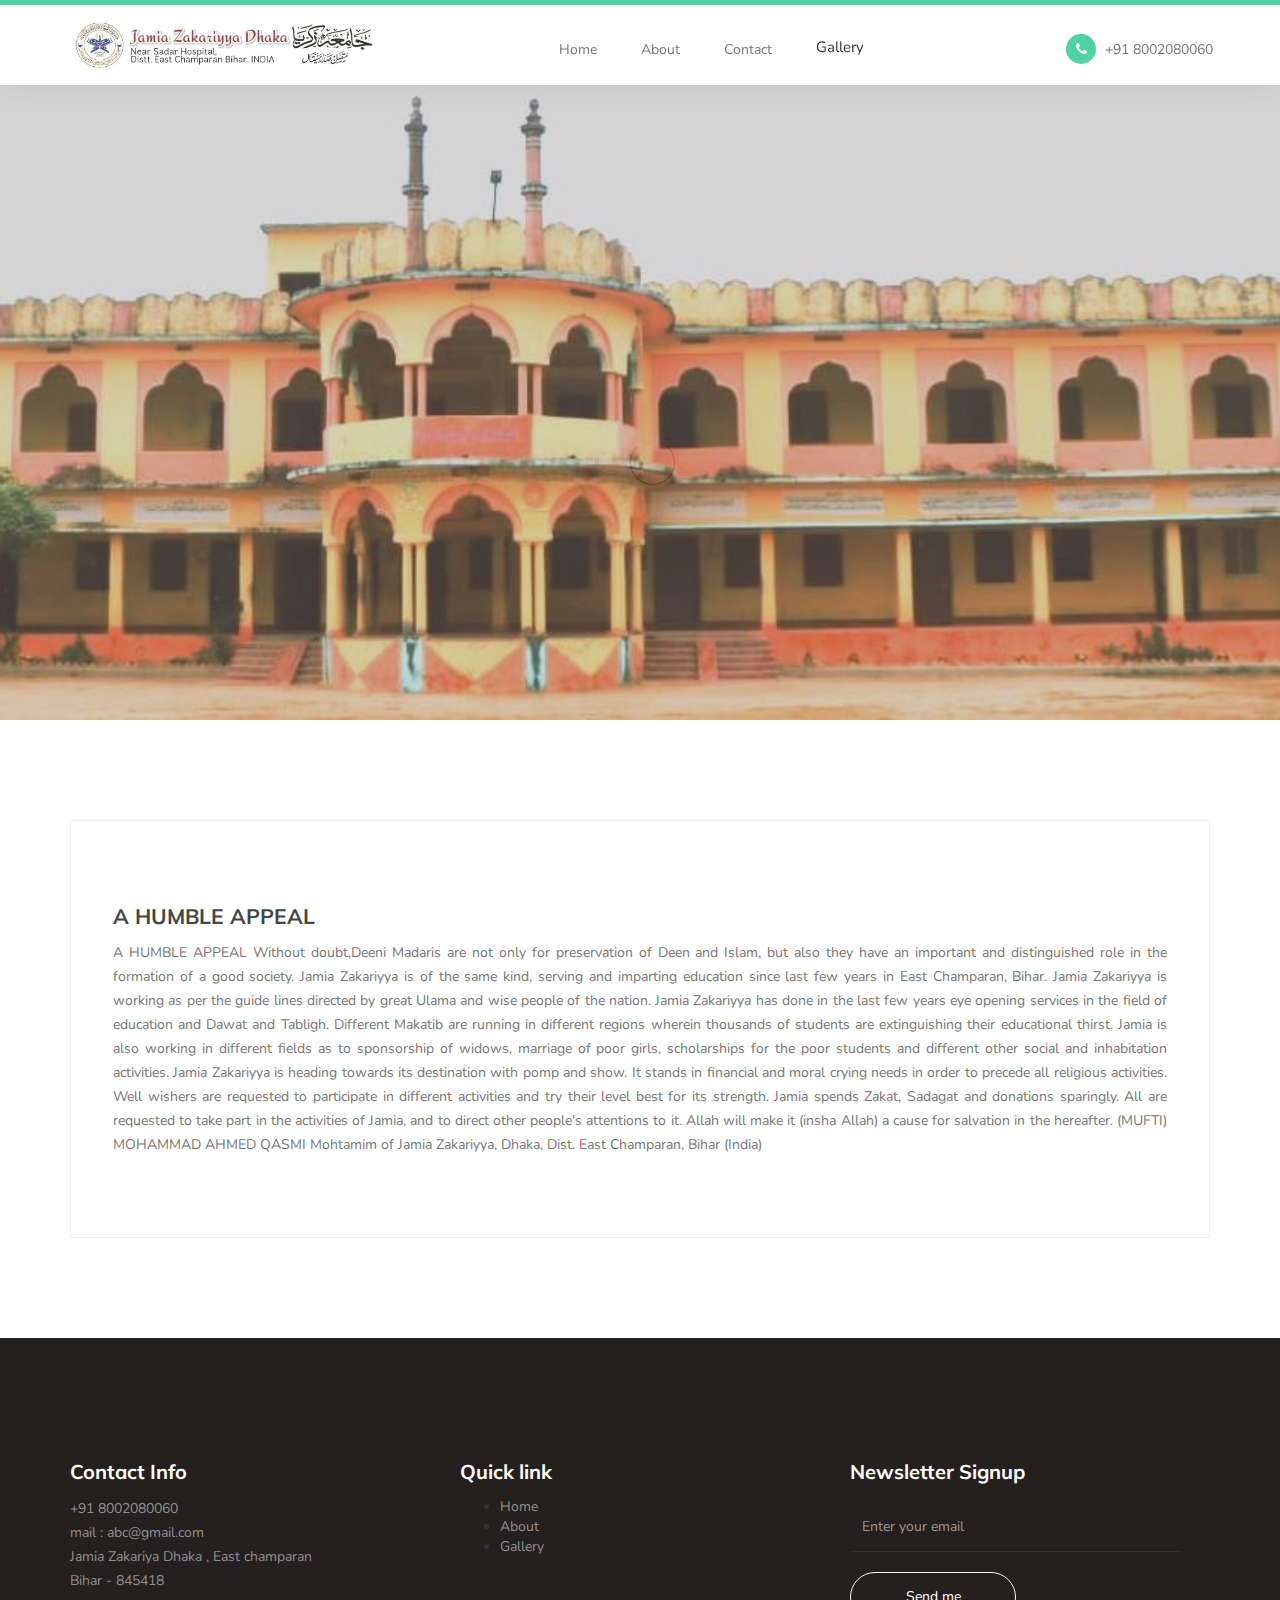
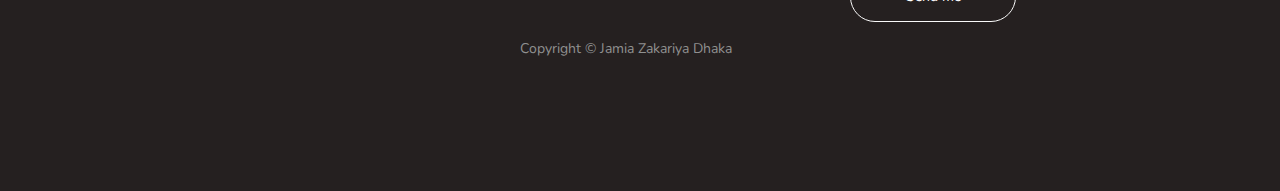
<file: index.html>
<!DOCTYPE html>
<html lang="en">
<head>

     <title>Welcome to Jamia Zakariya Dhaka</title>
<!-- 

Known Template 

http://www.templatemo.com/tm-516-known

-->
     <meta charset="UTF-8">
     <meta http-equiv="X-UA-Compatible" content="IE=Edge">
     <meta name="description" content="">
     <meta name="keywords" content="">
     <meta name="author" content="">
     <meta name="viewport" content="width=device-width, initial-scale=1, maximum-scale=1">

     <link rel="stylesheet" href="css/bootstrap.min.css">
	 
	 <link rel="stylesheet" href="css/style.css">
     <link rel="stylesheet" href="css/font-awesome.min.css">
     <link rel="stylesheet" href="css/owl.carousel.css">
     <link rel="stylesheet" href="css/owl.theme.default.min.css">

     <!-- MAIN CSS -->
     <link rel="stylesheet" href="css/templatemo-style.css">

</head>
<body id="top" data-spy="scroll" data-target=".navbar-collapse" data-offset="50">

     <!-- PRE LOADER -->
     <section class="preloader">
          <div class="spinner">

               <span class="spinner-rotate"></span>
               
          </div>
     </section>


     <!-- MENU -->
     <section class="navbar custom-navbar navbar-fixed-top" role="navigation">
          <div class="container">
		<p align="center" ><a href="#" class="navbar-brand"><img src="images/logo.jpg" alt="Jamia Zakariya Dhaka" style="height: 5rem;width:31rem;"> </p>
		<br>
               <div class="navbar-header">
                    <button class="navbar-toggle" data-toggle="collapse" data-target=".navbar-collapse">
                         <span class="icon icon-bar"></span>
                         <span class="icon icon-bar"></span>
                         <span class="icon icon-bar"></span>
                    </button>

                    <!-- lOGO TEXT HERE -->	
                    
					</a>
               </div>

               <!-- MENU LINKS -->
               <div class="collapse navbar-collapse">
                    <ul class="nav navbar-nav navbar-nav-first">
                         <li><a href="index.html" class="smoothScroll">Home</a></li>
                         <li><a href="#about" class="smoothScroll">About</a></li>
                       
                        
<div class="dropdown">                        
						<button class="dropbtn">Gallery</button	>
						 <div class="dropdown-content">
    <a href="jamiaphoto.html"  class="current" >Jamia Photo</a>
    <a href="welfarephoto.html">Welfare Photo</a>
   
  </div>
	</div>					 
						 
						 
                         <li><a href="contact.html" class="smoothScroll">Contact</a></li>
                    </ul>

                    <ul class="nav navbar-nav navbar-right">
                         <li><a href="#"><i class="fa fa-phone"></i> +91 8002080060</a></li>
                    </ul>
               </div>

          </div>
     </section>


     <!-- HOME -->
     <section id="home">
          <div class="row">

                    <div class="owl-carousel owl-theme home-slider">
                         <div class="item item-first">
                              <div class="caption">
                                   <div class="container">
                                        <div class="col-md-6 col-sm-12">
                                            <!-- <h1>Distance Learning Education Center</h1>
                                             <h3>Our online courses are designed to fit in your industry supporting all-round with latest technologies.</h3>
                                             <a href="#feature" class="section-btn btn btn-default smoothScroll">Discover more</a> --->
                                        </div>
                                   </div>
                              </div>
                         </div>

                         <div class="item item-second">
                              <div class="caption">
                                   <div class="container">
                                        <div class="col-md-6 col-sm-12">
                                             <!--<h1>Start your journey with our practical courses</h1>
                                             <h3>Our online courses are built in partnership with technology leaders and are designed to meet industry demands.</h3>
                                             <a href="#courses" class="section-btn btn btn-default smoothScroll">Take a course</a> -->
                                        </div>
                                   </div>
                              </div>
                         </div>

                         <div class="item item-third">
                              <div class="caption">
                                   <div class="container">
                                        <div class="col-md-6 col-sm-12">
                                             <!--<h1>Efficient Learning Methods</h1>
                                             <h3>Nam eget sapien vel nibh euismod vulputate in vel nibh. Quisque eu ex eu urna venenatis sollicitudin ut at libero. Visit <a href="https://plus.google.com/+templatemo" target="_parent">templatemo</a> page.</h3>
                                             <a href="#contact" class="section-btn btn btn-default smoothScroll">Let's chat</a> -->
                                        </div>
                                   </div>
                              </div>
                         </div>
                    </div>
          </div>
     </section>


     <!-- FEATURE -->
     <section id="feature">
          <div class="container">
               <div class="row">

                    <div class="col-md-12 col-sm-12">
                         <div class="feature-thumb">
                             
                              <h3>A HUMBLE APPEAL</h3>
                              <p style="text-align:justify;">A HUMBLE APPEAL
Without doubt,Deeni Madaris are not only for preservation of Deen and Islam, but also they have an important and distinguished role in the formation of a good society. Jamia Zakariyya is of the same kind, serving and imparting education since last few years in East Champaran, Bihar. Jamia Zakariyya is working as per the guide lines directed by great Ulama and wise people of the nation. Jamia Zakariyya has done in the last few years eye opening services in the field of education and Dawat and Tabligh. Different Makatib are running in different regions wherein thousands of students are extinguishing their educational thirst. Jamia is also working in different fields as to sponsorship of widows, marriage of poor girls, scholarships for the poor students and different other social and inhabitation activities. Jamia Zakariyya is heading towards its destination with pomp and show. It stands in financial and moral crying needs in order to precede all religious activities. Well wishers are requested to participate in different activities and try their level best for its strength. Jamia spends Zakat, Sadagat and donations sparingly. All are requested to take part in the activities of Jamia, and to direct other people's attentions to it. Allah will make it (insha Allah) a cause for salvation in the hereafter.
(MUFTI) MOHAMMAD AHMED QASMI 
Mohtamim of Jamia Zakariyya, Dhaka, 
Dist. East Champaran, Bihar (India)</p>
                         </div>
                    </div>

                    

               </div>
          </div>
     </section>




     <!-- FOOTER -->
     <footer id="footer">
          <div class="container">
               <div class="row">

                  

                    <div class="col-md-4 col-sm-6">
                         <div class="footer-info">
                              <div class="section-title">
                                   <h2>Contact Info</h2>
                              </div>
                              <address>
                                   <p>+91 8002080060</p>
                                   <p>mail : abc@gmail.com</p>
								   <p>Jamia Zakariya Dhaka , East champaran</p>
								   <p>Bihar - 845418</p>
                              </address>

                             
                         </div>
                    </div>








                    <div class="col-md-4 col-sm-6">
                         <div class="footer-info">
                              <div class="section-title">
                                   <h2>Quick link</h2>
                              </div>
                               <ul>
                                        <li><a href="index.html">Home</a></li>
                                        <li><a href="#">About</a></li>
                                        <li><a href="#">Gallery</a></li>
                                        
                                   </ul>

                             
                         </div>
                    </div>














                    <div class="col-md-4 col-sm-12">
                         <div class="footer-info newsletter-form">
                              <div class="section-title">
                                   <h2>Newsletter Signup</h2>
                              </div>
                              <div>
                                   <div class="form-group">
                                        <form action="#" method="get">
                                             <input type="email" class="form-control" placeholder="Enter your email" name="email" id="email" required="">
                                             <input type="submit" class="form-control" name="submit" id="form-submit" value="Send me">
                                        </form>
                                        
                                   </div>
                              </div>
                         </div>
                    </div>
                    
					
					
               </div>
			   
			     <div class="col-md-12 col-sm-6">
                         <div class="footer-info">
                             <!-- <div class="section-title">
                                   <h2>Headquarter</h2>
                              </div>
                              <address>
                                   <p>1800 dapibus a tortor pretium,<br> Integer nisl dui, ABC 12000</p>
                              </address>

                              <ul class="social-icon">
                                   <li><a href="#" class="fa fa-facebook-square" attr="facebook icon"></a></li>
                                   <li><a href="#" class="fa fa-twitter"></a></li>
                                   <li><a href="#" class="fa fa-instagram"></a></li>
                              </ul>
							-->
                              <div class="copyright-text"> 
                                   <p align="center">Copyright &copy; Jamia Zakariya Dhaka</p>
                                
                             
                              </div>
                         </div>
                    </div>
          </div>
     </footer>


     <!-- SCRIPTS -->
     <script src="js/jquery.js"></script>
     <script src="js/bootstrap.min.js"></script>
     <script src="js/owl.carousel.min.js"></script>
     <script src="js/smoothscroll.js"></script>
     <script src="js/custom.js"></script>

</body>
</html>
</file>
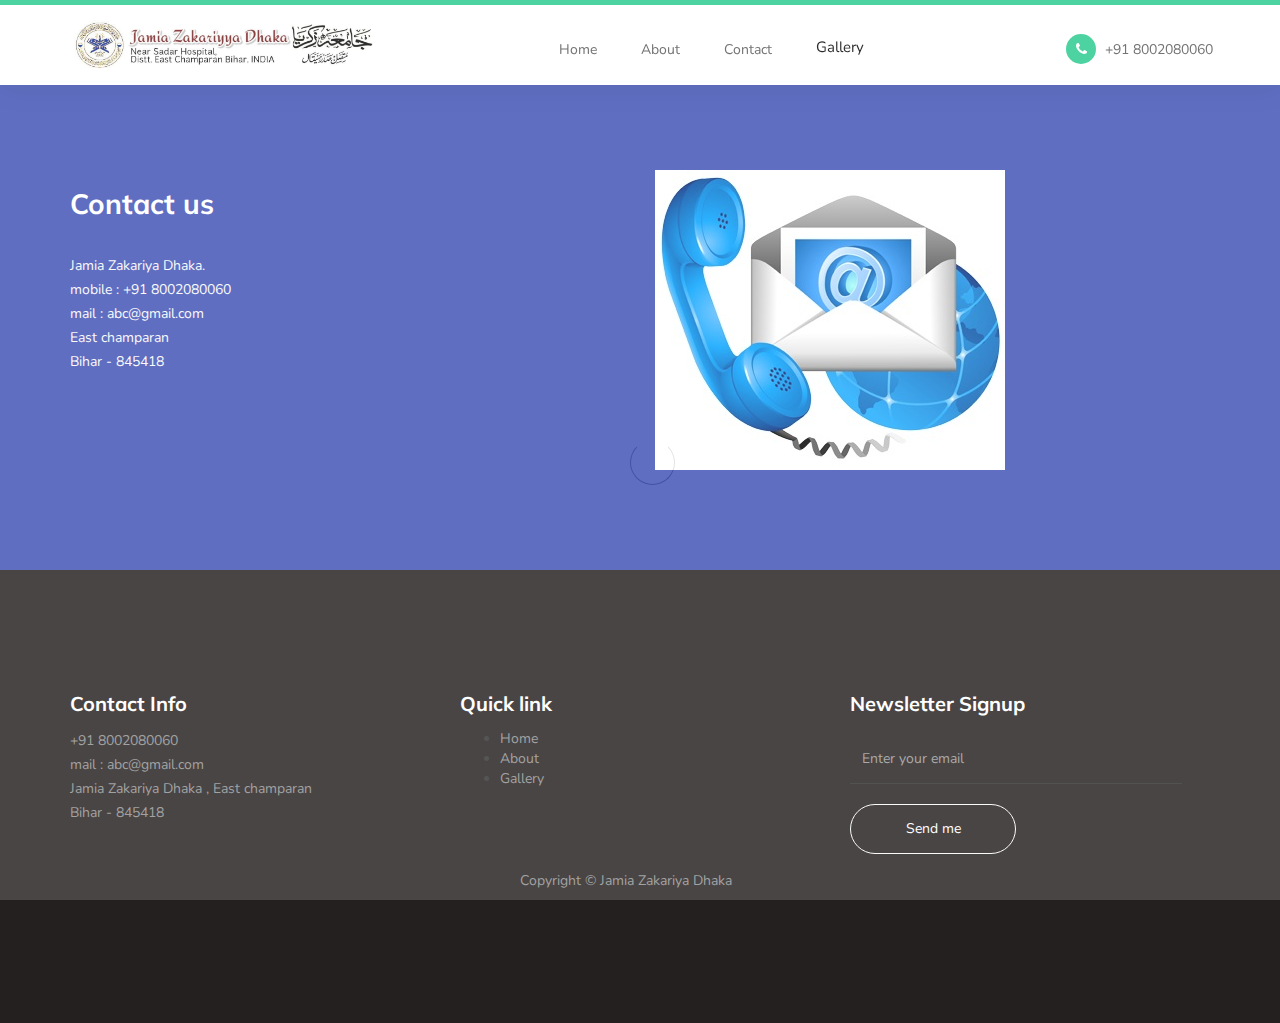
<file: contact.html>
<!DOCTYPE html>
<html lang="en">
<head>

     <title>Contact Us</title>
<!-- 

Known Template 

http://www.templatemo.com/tm-516-known

-->
     <meta charset="UTF-8">
     <meta http-equiv="X-UA-Compatible" content="IE=Edge">
     <meta name="description" content="">
     <meta name="keywords" content="">
     <meta name="author" content="">
     <meta name="viewport" content="width=device-width, initial-scale=1, maximum-scale=1">

     <link rel="stylesheet" href="css/bootstrap.min.css">
	 <link rel="stylesheet" href="css/style.css">
     <link rel="stylesheet" href="css/font-awesome.min.css">
     <link rel="stylesheet" href="css/owl.carousel.css">
     <link rel="stylesheet" href="css/owl.theme.default.min.css">

     <!-- MAIN CSS -->
     <link rel="stylesheet" href="css/templatemo-style.css">

</head>
<body id="top" data-spy="scroll" data-target=".navbar-collapse" data-offset="50">

     <!-- PRE LOADER -->
     <section class="preloader">
          <div class="spinner">

               <span class="spinner-rotate"></span>
               
          </div>
     </section>


     <!-- MENU -->
    <section class="navbar custom-navbar navbar-fixed-top" role="navigation">
          <div class="container">
		<p align="center" ><a href="#" class="navbar-brand"><img src="images/logo.jpg" alt="Jamia Zakariya Dhaka" style="height: 5rem;width:31rem;"> </p>
		<br>
               <div class="navbar-header">
                    <button class="navbar-toggle" data-toggle="collapse" data-target=".navbar-collapse">
                         <span class="icon icon-bar"></span>
                         <span class="icon icon-bar"></span>
                         <span class="icon icon-bar"></span>
                    </button>

                    <!-- lOGO TEXT HERE -->	
                    
					</a>
               </div>

               <!-- MENU LINKS -->
               <div class="collapse navbar-collapse">
                    <ul class="nav navbar-nav navbar-nav-first">
                         <li><a href="index.html" class="smoothScroll">Home</a></li>
                         <li><a href="#about" class="smoothScroll">About</a></li>
                       
                         
<div class="dropdown">                        
						<button class="dropbtn">Gallery</button	>
						 <div class="dropdown-content">
    <a href="jamiaphoto.html"  class="current" >Jamia Photo</a>
    <a href="welfarephoto.html">Welfare Photo</a>
   
  </div>
	</div>					 
						 
						 
                         <li><a href="contact.html" class="smoothScroll">Contact</a></li>
                    </ul>

                    <ul class="nav navbar-nav navbar-right">
                         <li><a href="#"><i class="fa fa-phone"></i> +91 8002080060</a></li>
                    </ul>
               </div>

          </div>
     </section>




     <!-- HOME -->
     

     <!-- CONTACT -->
     <section id="contact">
          <div class="container">
               <div class="row">

                    <div class="col-md-6 col-sm-12">
                         <form id="contact-form" role="form" action="" method="post">
                              <div class="section-title">
                                   <h2>Contact us </h2>
                              </div>

                              <div class="col-md-12 col-sm-12">
                                  <p>
									Jamia Zakariya Dhaka.<br>  
									mobile : +91 8002080060<br>

									mail : abc@gmail.com<br>
									East champaran <br>
									Bihar - 845418
									
								  
								  </p>
                              </div>

                              

                         </form>
                    </div>

                    <div class="col-md-6 col-sm-12">
                         <div class="contact-image">
                              <img src="images/contact-image.jpg" class="img-responsive" alt="Smiling Two Girls">
                         </div>
                    </div>

               </div>
          </div>
     </section>       


     <!-- FOOTER -->
     <footer id="footer">
          <div class="container">
               <div class="row">

                  

                    <div class="col-md-4 col-sm-6">
                         <div class="footer-info">
                              <div class="section-title">
                                   <h2>Contact Info</h2>
                              </div>
                              <address>
                                   <p>+91 8002080060</p>
                                   <p>mail : abc@gmail.com</p>
								   <p>Jamia Zakariya Dhaka , East champaran</p>
								   <p>Bihar - 845418</p>
                              </address>

                             
                         </div>
                    </div>








                    <div class="col-md-4 col-sm-6">
                         <div class="footer-info">
                              <div class="section-title">
                                   <h2>Quick link</h2>
                              </div>
                               <ul>
                                        <li><a href="#">Home</a></li>
                                        <li><a href="#">About</a></li>
                                        <li><a href="#">Gallery</a></li>
                                        
                                   </ul>

                             
                         </div>
                    </div>














                    <div class="col-md-4 col-sm-12">
                         <div class="footer-info newsletter-form">
                              <div class="section-title">
                                   <h2>Newsletter Signup</h2>
                              </div>
                              <div>
                                   <div class="form-group">
                                        <form action="#" method="get">
                                             <input type="email" class="form-control" placeholder="Enter your email" name="email" id="email" required="">
                                             <input type="submit" class="form-control" name="submit" id="form-submit" value="Send me">
                                        </form>
                                        
                                   </div>
                              </div>
                         </div>
                    </div>
                    
					
					
               </div>
			   
			     <div class="col-md-12 col-sm-6">
                         <div class="footer-info">
                             <!-- <div class="section-title">
                                   <h2>Headquarter</h2>
                              </div>
                              <address>
                                   <p>1800 dapibus a tortor pretium,<br> Integer nisl dui, ABC 12000</p>
                              </address>

                              <ul class="social-icon">
                                   <li><a href="#" class="fa fa-facebook-square" attr="facebook icon"></a></li>
                                   <li><a href="#" class="fa fa-twitter"></a></li>
                                   <li><a href="#" class="fa fa-instagram"></a></li>
                              </ul>
							-->
                              <div class="copyright-text"> 
                                   <p align="center">Copyright &copy; Jamia Zakariya Dhaka</p>
                                
                             
                              </div>
                         </div>
                    </div>
          </div>
     </footer>



     <!-- SCRIPTS -->
     <script src="js/jquery.js"></script>
     <script src="js/bootstrap.min.js"></script>
     <script src="js/owl.carousel.min.js"></script>
     <script src="js/smoothscroll.js"></script>
     <script src="js/custom.js"></script>

</body>
</html>
</file>
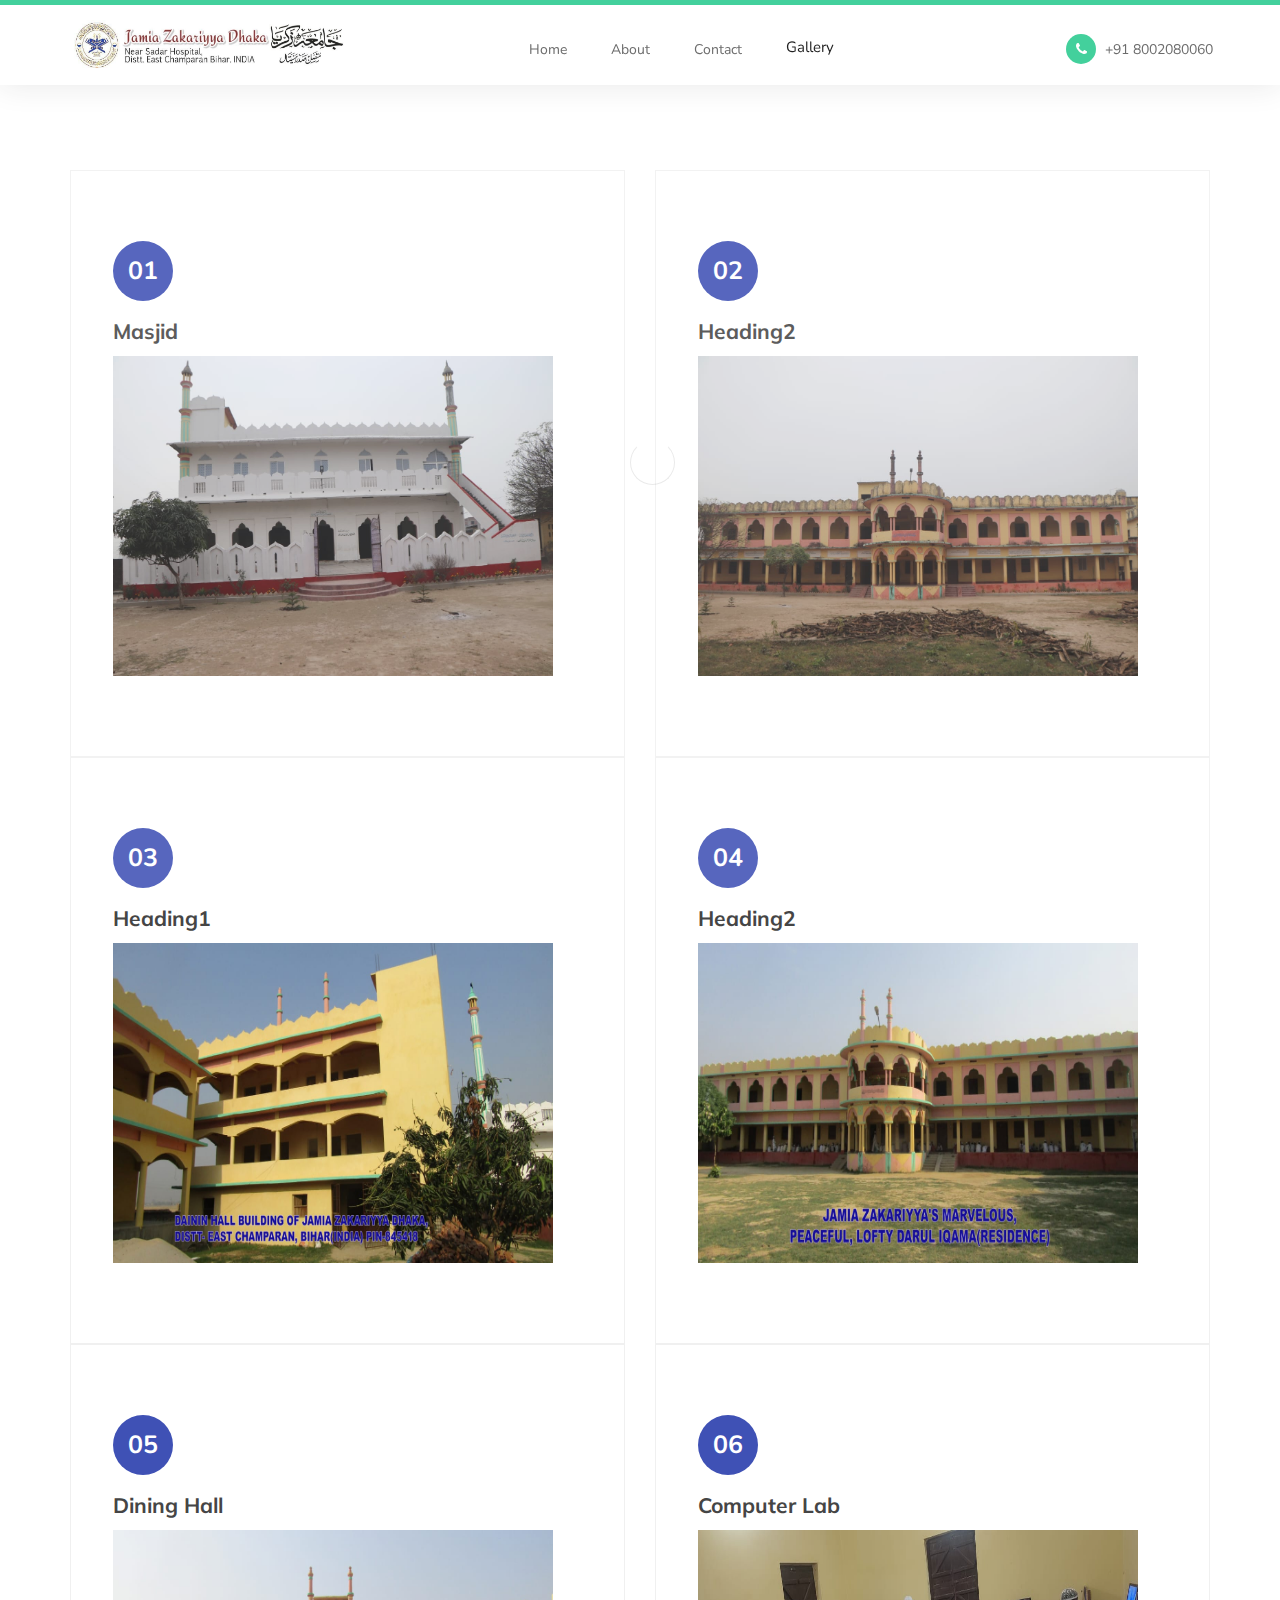
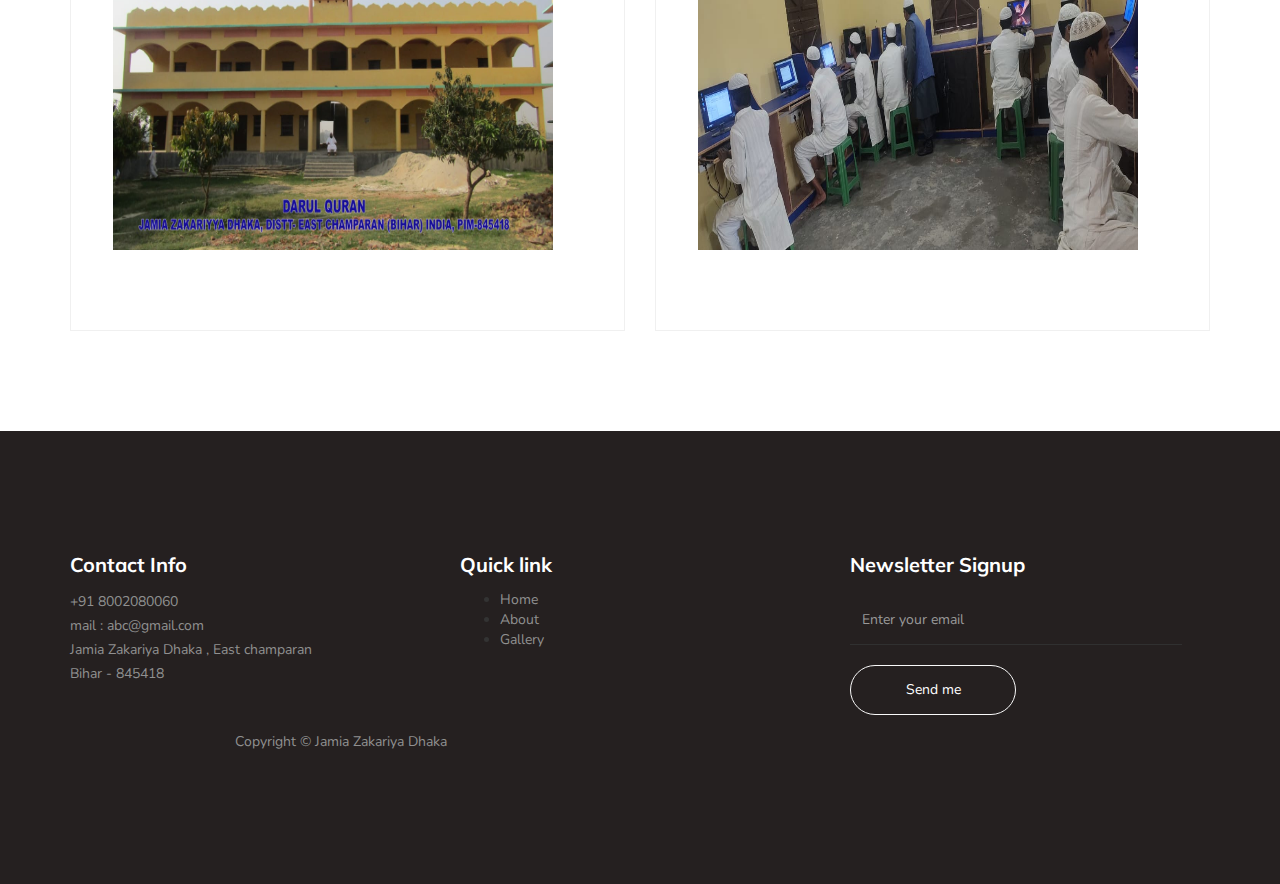
<file: jamiaphoto.html>
<!DOCTYPE html>
<html lang="en">
<head>

     <title>Jamia Photos</title>
<!-- 

Known Template 

http://www.templatemo.com/tm-516-known

-->
     <meta charset="UTF-8">
     <meta http-equiv="X-UA-Compatible" content="IE=Edge">
     <meta name="description" content="">
     <meta name="keywords" content="">
     <meta name="author" content="">
     <meta name="viewport" content="width=device-width, initial-scale=1, maximum-scale=1">

     <link rel="stylesheet" href="css/bootstrap.min.css">
	 
	 <link rel="stylesheet" href="css/style.css">
     <link rel="stylesheet" href="css/font-awesome.min.css">
     <link rel="stylesheet" href="css/owl.carousel.css">
     <link rel="stylesheet" href="css/owl.theme.default.min.css">

     <!-- MAIN CSS -->
     <link rel="stylesheet" href="css/templatemo-style.css">

</head>
<body id="top" data-spy="scroll" data-target=".navbar-collapse" data-offset="50">

     <!-- PRE LOADER -->
     <section class="preloader">
          <div class="spinner">

               <span class="spinner-rotate"></span>
               
          </div>
     </section>


     <!-- MENU -->
     <section class="navbar custom-navbar navbar-fixed-top" role="navigation">
          <div class="container">
		<p align="center" ><a href="#" class="navbar-brand"><img src="images/logo.jpg" alt="Jamia Zakariya Dhaka" style="height: 5rem;width:28rem;"> </p>
		<br>
               <div class="navbar-header">
                    <button class="navbar-toggle" data-toggle="collapse" data-target=".navbar-collapse">
                         <span class="icon icon-bar"></span>
                         <span class="icon icon-bar"></span>
                         <span class="icon icon-bar"></span>
                    </button>

                    <!-- lOGO TEXT HERE -->	
                    
					</a>
               </div>

               <!-- MENU LINKS -->
               <div class="collapse navbar-collapse">
                    <ul class="nav navbar-nav navbar-nav-first">
                         <li><a href="index.html" class="smoothScroll">Home</a></li>
                         <li><a href="#" class="smoothScroll">About</a></li>
                       
                        
<div class="dropdown">                        
						<button class="dropbtn">Gallery</button	>
						 <div class="dropdown-content">
    <a href="jamiaphoto.html">Jamia Photo</a>
    <a href="welfarephoto.html">Welfare Photo</a>
   
  </div>
	</div>					 
						 
						 
                         <li><a href="contact.html" class="smoothScroll">Contact</a></li>
                    </ul>

                    <ul class="nav navbar-nav navbar-right">
                         <li><a href="#"><i class="fa fa-phone"></i> +91 8002080060</a></li>
                    </ul>
               </div>

          </div>
     </section>


     <!-- HOME -->
   

     <!-- FEATURE -->
     <section id="feature">
          <div class="container">
               <div class="row">

                    <div class="col-md-6 col-sm-6">
                         <div class="feature-thumb">
                              <span>01</span>
                              <h3>Masjid</h3>
                              <p text-align:justify;><img src="jamia_images/jm1.jpeg" style="height: 32rem;width: 44rem;"/></p>
                         </div>
                    </div>

                    <div class="col-md-6 col-sm-6">
                         <div class="feature-thumb">
                              <span>02</span>
                              <h3>Heading2</h3>
                               <p><img src="jamia_images/jm2.jpeg" style="height: 32rem;width: 44rem;"/></p>
                         </div>
                    </div>

                    

               </div>
			   
			   
			   
			   <div class="row">

                    <div class="col-md-6 col-sm-6">
                         <div class="feature-thumb">
                              <span>03</span>
                              <h3>Heading1</h3>
                              <p><img src="jamia_images/jm3.jpeg" style="height: 32rem;width: 44rem;"/></p>
                         </div>
                    </div>

                    <div class="col-md-6 col-sm-6">
                         <div class="feature-thumb">
                              <span>04</span>
                              <h3>Heading2</h3>
                               <p><img src="jamia_images/jm4.jpeg" style="height: 32rem;width: 44rem;"/></p>
                         </div>
                    </div>

                    

               </div>
			   
			   
			   
			   
			   
			   
			   <div class="row">

                    <div class="col-md-6 col-sm-6">
                         <div class="feature-thumb">
                              <span>05</span>
                              <h3>Dining Hall</h3>
                              <p><img src="jamia_images/jm5.jpeg" style="height: 32rem;width: 44rem;"/></p>
                         </div>
                    </div>

                    <div class="col-md-6 col-sm-6">
                         <div class="feature-thumb">
                              <span>06</span>
                              <h3>Computer Lab</h3>
                               <p><img src="jamia_images/jm6.jpeg" style="height: 32rem;width: 44rem;"/></p>
                         </div>
                    </div>

                    

               </div>
			   
			   

			    
			   
			   
          </div>
     </section>




     <!-- FOOTER -->
     <footer id="footer">
          <div class="container">
               <div class="row">

                  

                    <div class="col-md-4 col-sm-6">
                         <div class="footer-info">
                              <div class="section-title">
                                   <h2>Contact Info</h2>
                              </div>
                              <address>
                                   <p>+91 8002080060</p>
                                   <p>mail : abc@gmail.com</p>
								   <p>Jamia Zakariya Dhaka , East champaran</p>
								   <p>Bihar - 845418</p>
                              </address>

                             
                         </div>
                    </div>








                    <div class="col-md-4 col-sm-6">
                         <div class="footer-info">
                              <div class="section-title">
                                   <h2>Quick link</h2>
                              </div>
                               <ul>
                                        <li><a href="#">Home</a></li>
                                        <li><a href="#">About</a></li>
                                        <li><a href="#">Gallery</a></li>
                                        
                                   </ul>

                             
                         </div>
                    </div>














                    <div class="col-md-4 col-sm-12">
                         <div class="footer-info newsletter-form">
                              <div class="section-title">
                                   <h2>Newsletter Signup</h2>
                              </div>
                              <div>
                                   <div class="form-group">
                                        <form action="#" method="get">
                                             <input type="email" class="form-control" placeholder="Enter your email" name="email" id="email" required="">
                                             <input type="submit" class="form-control" name="submit" id="form-submit" value="Send me">
                                        </form>
                                        
                                   </div>
                              </div>
                         </div>
                    </div>
                    
					
					
               </div>
			   
			     <div class="col-md-6 col-sm-6">
                         <div class="footer-info">
                             <!-- <div class="section-title">
                                   <h2>Headquarter</h2>
                              </div>
                              <address>
                                   <p>1800 dapibus a tortor pretium,<br> Integer nisl dui, ABC 12000</p>
                              </address>

                              <ul class="social-icon">
                                   <li><a href="#" class="fa fa-facebook-square" attr="facebook icon"></a></li>
                                   <li><a href="#" class="fa fa-twitter"></a></li>
                                   <li><a href="#" class="fa fa-instagram"></a></li>
                              </ul>
							-->
                              <div class="copyright-text"> 
                                   <p align="center">Copyright &copy; Jamia Zakariya Dhaka</p>
                                
                             
                              </div>
                         </div>
                    </div>
          </div>
     </footer>


     <!-- SCRIPTS -->
     <script src="js/jquery.js"></script>
     <script src="js/bootstrap.min.js"></script>
     <script src="js/owl.carousel.min.js"></script>
     <script src="js/smoothscroll.js"></script>
     <script src="js/custom.js"></script>

</body>
</html>
</file>
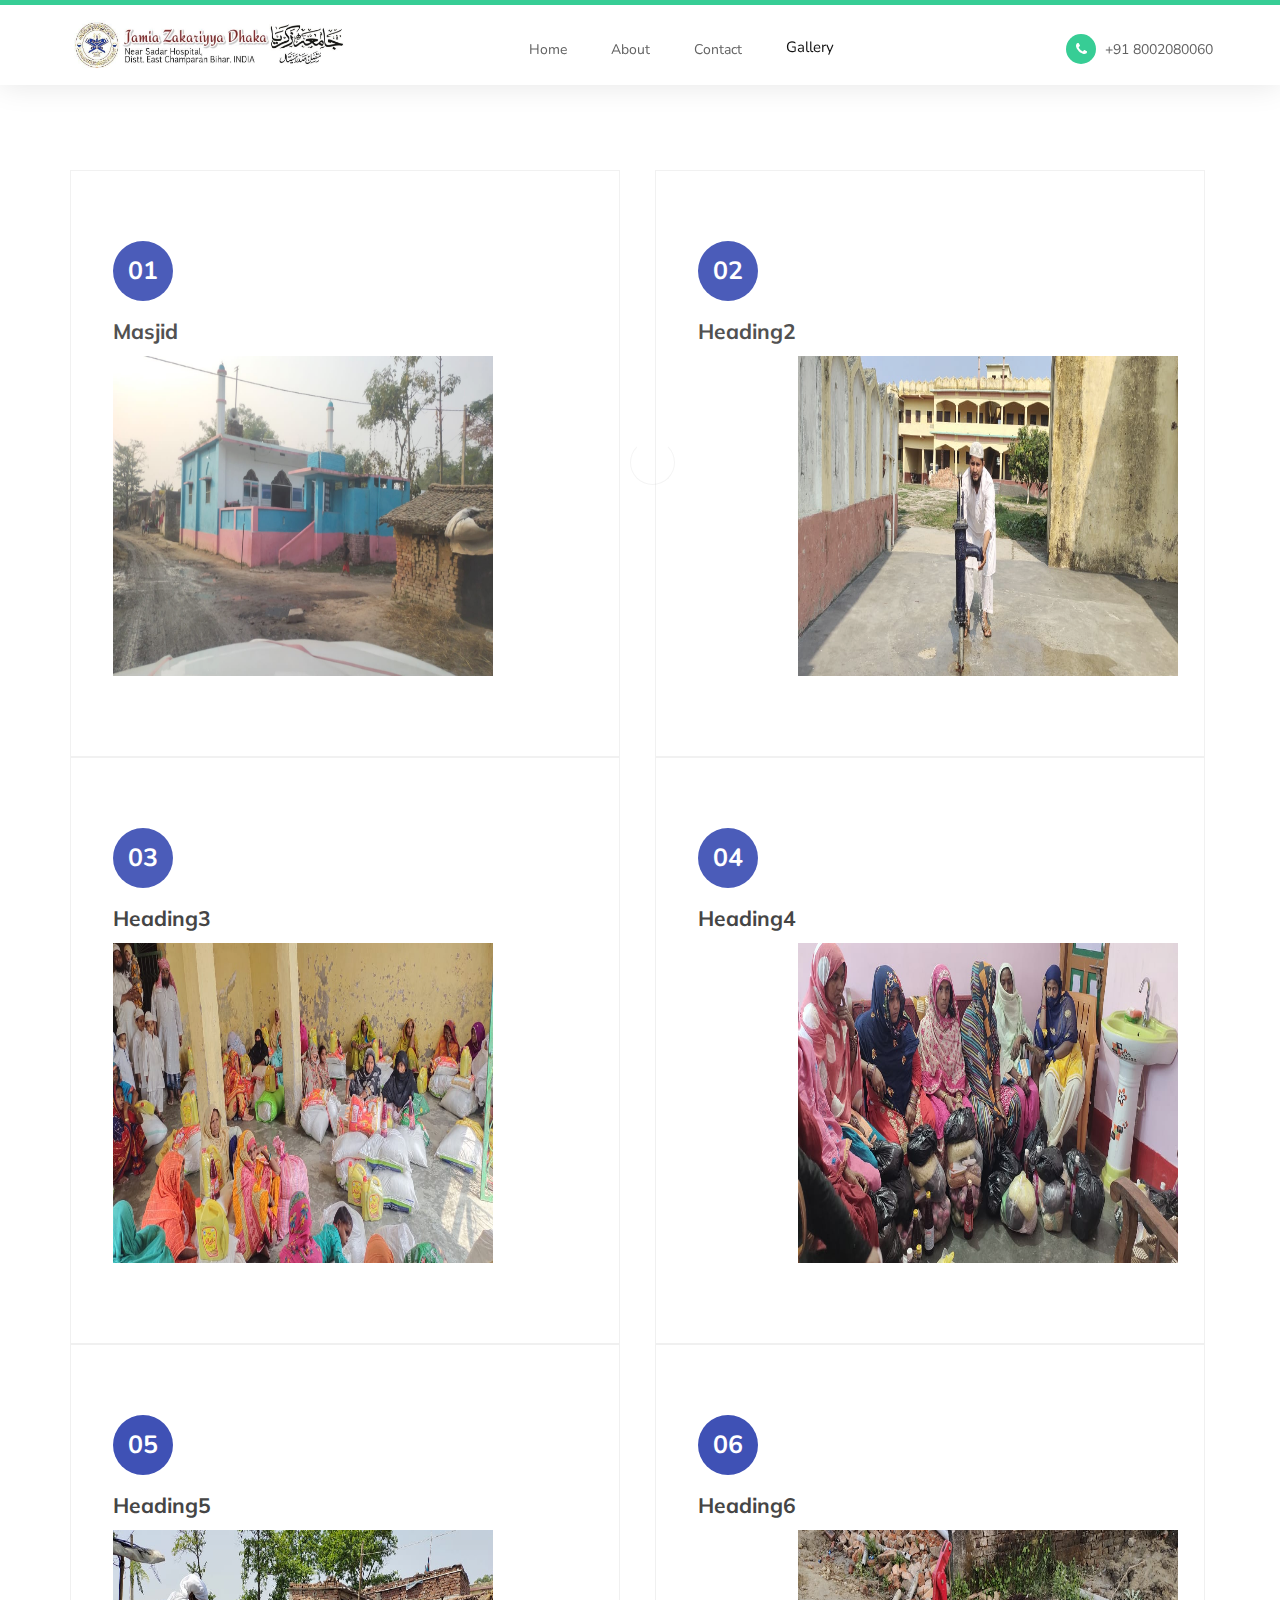
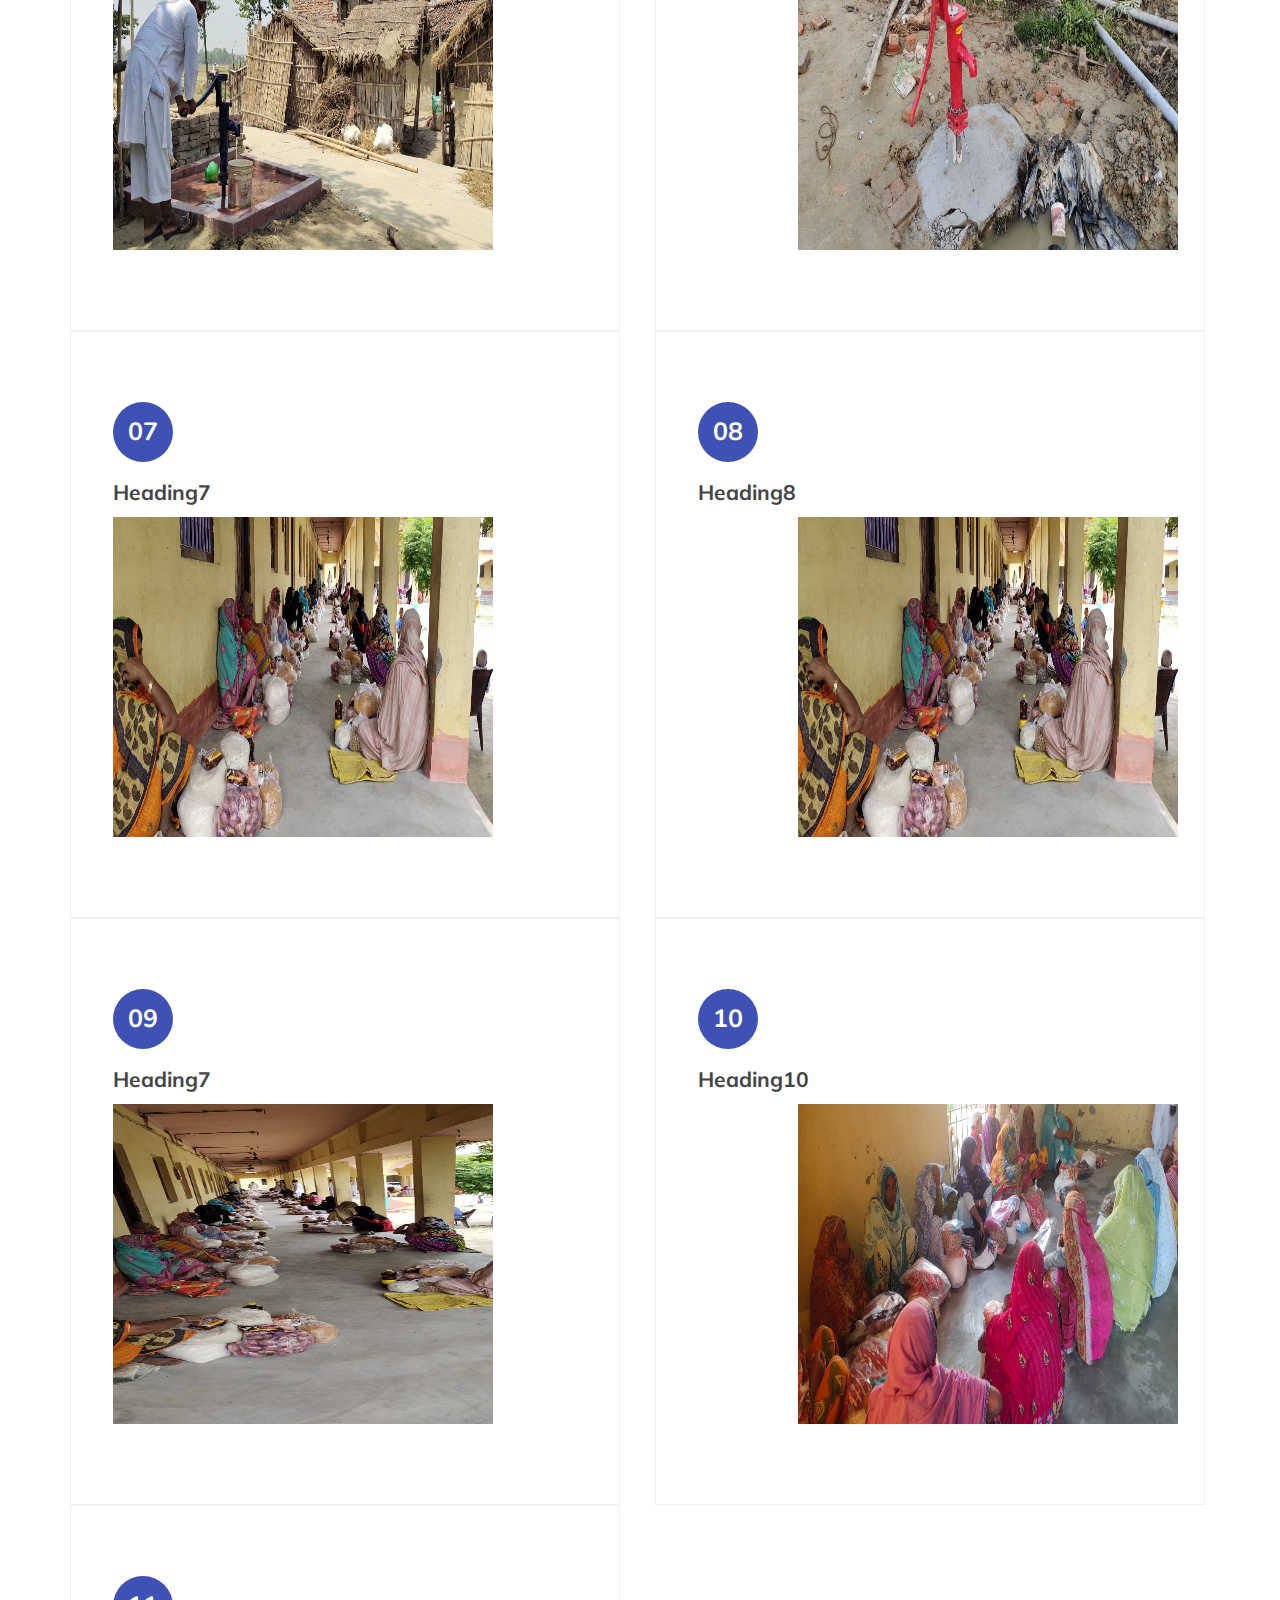
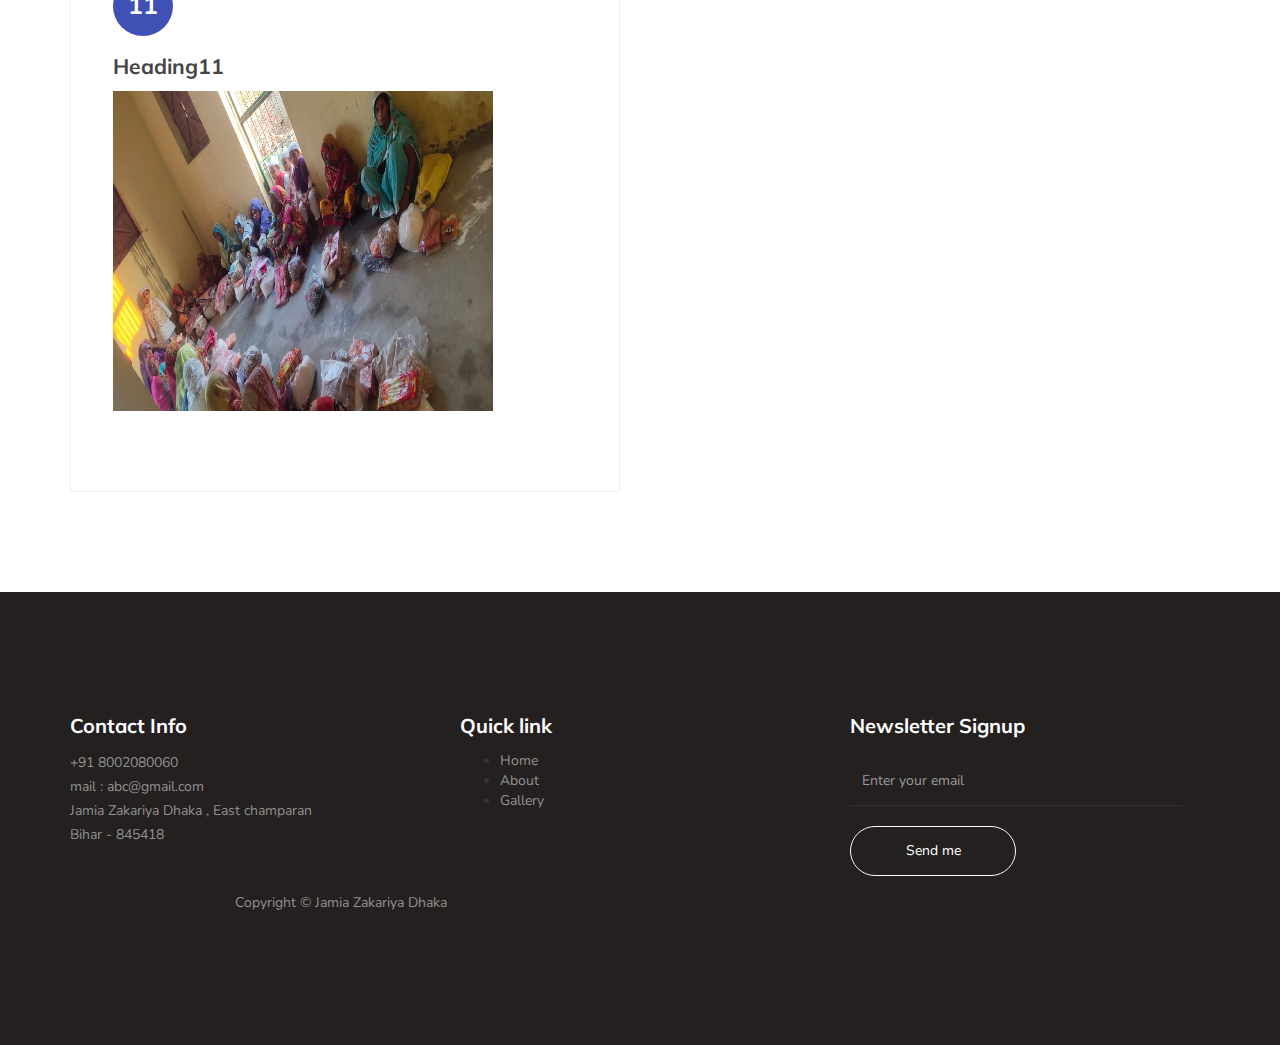
<file: welfarephoto.html>
<!DOCTYPE html>
<html lang="en">
<head>

     <title>::Welfare photos</title>
<!-- 

Known Template 

http://www.templatemo.com/tm-516-known

-->
     <meta charset="UTF-8">
     <meta http-equiv="X-UA-Compatible" content="IE=Edge">
     <meta name="description" content="">
     <meta name="keywords" content="">
     <meta name="author" content="">
     <meta name="viewport" content="width=device-width, initial-scale=1, maximum-scale=1">

     <link rel="stylesheet" href="css/bootstrap.min.css">
	 
	 <link rel="stylesheet" href="css/style.css">
     <link rel="stylesheet" href="css/font-awesome.min.css">
     <link rel="stylesheet" href="css/owl.carousel.css">
     <link rel="stylesheet" href="css/owl.theme.default.min.css">

     <!-- MAIN CSS -->
     <link rel="stylesheet" href="css/templatemo-style.css">

</head>
<body id="top" data-spy="scroll" data-target=".navbar-collapse" data-offset="50">

     <!-- PRE LOADER -->
     <section class="preloader">
          <div class="spinner">

               <span class="spinner-rotate"></span>
               
          </div>
     </section>


     <!-- MENU -->
     <section class="navbar custom-navbar navbar-fixed-top" role="navigation">
          <div class="container">
		<p align="center" ><a href="#" class="navbar-brand"><img src="images/logo.jpg" alt="Jamia Zakariya Dhaka" style="height: 5rem;width:28rem;"> </p>
		<br>
               <div class="navbar-header">
                    <button class="navbar-toggle" data-toggle="collapse" data-target=".navbar-collapse">
                         <span class="icon icon-bar"></span>
                         <span class="icon icon-bar"></span>
                         <span class="icon icon-bar"></span>
                    </button>

                    <!-- lOGO TEXT HERE -->	
                    
					</a>
               </div>

               <!-- MENU LINKS -->
               <div class="collapse navbar-collapse">
                    <ul class="nav navbar-nav navbar-nav-first">
                         <li><a href="index.html" class="smoothScroll">Home</a></li>
                         <li><a href="#" class="smoothScroll">About</a></li>
                       
                         
<div class="dropdown">                        
						<button class="dropbtn">Gallery</button	>
						 <div class="dropdown-content">
    <a href="jamiaphoto.html">Jamia Photo</a>
    <a href="welfarephoto.html">Welfare Photo</a>
   
  </div>
	</div>					 
						 
						 
                         <li><a href="contact.html" class="smoothScroll">Contact</a></li>
                    </ul>

                    <ul class="nav navbar-nav navbar-right">
                         <li><a href="#"><i class="fa fa-phone"></i> +91 8002080060</a></li>
                    </ul>
               </div>

          </div>
     </section>


     <!-- HOME -->
   

     <!-- FEATURE -->
     <section id="feature">
          <div class="container">
               <div class="row">

                    <div class="col-md-6 col-sm-6">
                         <div class="feature-thumb" style="width:55rem;" >
                              <span>01</span>
                              <h3>Masjid </h3>
                              <p><img src="welfare_images/wf1.jpeg" style="height: 32rem;width: 38rem;margin-right:10rem;"/></p>
                         </div>
                    </div>

                    <div class="col-md-6 col-sm-6">
                         <div class="feature-thumb" style="width:55rem;">
                              <span>02</span>
                              <h3>Heading2</h3>
                               <p><img src="welfare_images/wf2.jpeg" style="height: 32rem;width: 38rem;margin-left:10rem;"/></p>
                         </div>
                    </div>





					<div class="col-md-6 col-sm-6">
                         <div class="feature-thumb" style="width:55rem;">
                              <span>03</span>
                              <h3>Heading3</h3>
                               <p><img src="welfare_images/wf3.jpeg" style="height: 32rem;width: 38rem;margin-right:10rem;"/></p>
                         </div>
                    </div>



					<div class="col-md-6 col-sm-6">
                         <div class="feature-thumb" style="width:55rem;">
                              <span>04</span>
                              <h3>Heading4</h3>
                               <p><img src="welfare_images/wf4.jpeg" style="height: 32rem;width: 38rem; margin-left:10rem;"/></p>
                         </div>
                    </div>
					
					
					
					<div class="col-md-6 col-sm-6">
                         <div class="feature-thumb" style="width:55rem;">
                              <span>05</span>
                              <h3>Heading5</h3>
                               <p><img src="welfare_images/wf5.jpeg" style="height: 32rem;width: 38rem;margin-right:10rem;"/></p>
                         </div>
                    </div>



					<div class="col-md-6 col-sm-6">
                         <div class="feature-thumb" style="width:55rem;">
                              <span>06</span>
                              <h3>Heading6</h3>
                               <p><img src="welfare_images/wf6.jpeg" style="height: 32rem;width: 38rem; margin-left:10rem;"/></p>
                         </div>
                    </div>



					<div class="col-md-6 col-sm-6">
                         <div class="feature-thumb" style="width:55rem;">
                              <span>07</span>
                              <h3>Heading7</h3>
                               <p><img src="welfare_images/wf7.jpeg" style="height: 32rem;width: 38rem;margin-right:10rem;"/></p>
                         </div>
                    </div>
						
						
						
					<div class="col-md-6 col-sm-6">
                         <div class="feature-thumb" style="width:55rem;">
                              <span>08</span>
                              <h3>Heading8</h3>
                               <p><img src="welfare_images/wf7.jpeg" style="height: 32rem;width: 38rem; margin-left:10rem;"/></p>
                         </div>
                    </div>	
						
						


					<div class="col-md-6 col-sm-6">
                         <div class="feature-thumb" style="width:55rem;">
                              <span>09</span>
                              <h3>Heading7</h3>
                               <p><img src="welfare_images/wf9.jpeg" style="height: 32rem;width: 38rem;margin-right:10rem;"/></p>
                         </div>
                    </div>



					<div class="col-md-6 col-sm-6">
                         <div class="feature-thumb" style="width:55rem;">
                              <span>10</span>
                              <h3>Heading10</h3>
                               <p><img src="welfare_images/wf10.jpeg" style="height: 32rem;width: 38rem;margin-left:10rem;"/></p>
                         </div>
                    </div>			
					
					
					
					<div class="col-md-6 col-sm-6">
                         <div class="feature-thumb" style="width:55rem;">
                              <span>11</span>
                              <h3>Heading11</h3>
                               <p><img src="welfare_images/wf11.jpeg" style="height: 32rem;width: 38rem;margin-right:10rem;"/></p>
                         </div>
                    </div>			

               </div>
			   
			   
			   
			   
			   
			   
			   
			   
			   
          </div>
     </section>




     <!-- FOOTER -->
     <footer id="footer">
          <div class="container">
               <div class="row">

                  

                    <div class="col-md-4 col-sm-6">
                         <div class="footer-info">
                              <div class="section-title">
                                   <h2>Contact Info</h2>
                              </div>
                              <address>
                                   <p>+91 8002080060</p>
                                   <p>mail : abc@gmail.com</p>
								   <p>Jamia Zakariya Dhaka , East champaran</p>
								   <p>Bihar - 845418</p>
                              </address>

                             
                         </div>
                    </div>








                    <div class="col-md-4 col-sm-6">
                         <div class="footer-info">
                              <div class="section-title">
                                   <h2>Quick link</h2>
                              </div>
                               <ul>
                                        <li><a href="#">Home</a></li>
                                        <li><a href="#">About</a></li>
                                        <li><a href="#">Gallery</a></li>
                                        
                                   </ul>

                             
                         </div>
                    </div>














                    <div class="col-md-4 col-sm-12">
                         <div class="footer-info newsletter-form">
                              <div class="section-title">
                                   <h2>Newsletter Signup</h2>
                              </div>
                              <div>
                                   <div class="form-group">
                                        <form action="#" method="get">
                                             <input type="email" class="form-control" placeholder="Enter your email" name="email" id="email" required="">
                                             <input type="submit" class="form-control" name="submit" id="form-submit" value="Send me">
                                        </form>
                                        
                                   </div>
                              </div>
                         </div>
                    </div>
                    
					
					
               </div>
			   
			     <div class="col-md-6 col-sm-6">
                         <div class="footer-info">
                             <!-- <div class="section-title">
                                   <h2>Headquarter</h2>
                              </div>
                              <address>
                                   <p>1800 dapibus a tortor pretium,<br> Integer nisl dui, ABC 12000</p>
                              </address>

                              <ul class="social-icon">
                                   <li><a href="#" class="fa fa-facebook-square" attr="facebook icon"></a></li>
                                   <li><a href="#" class="fa fa-twitter"></a></li>
                                   <li><a href="#" class="fa fa-instagram"></a></li>
                              </ul>
							-->
                              <div class="copyright-text"> 
                                   <p align="center">Copyright &copy; Jamia Zakariya Dhaka</p>
                                
                             
                              </div>
                         </div>
                    </div>
          </div>
     </footer>


     <!-- SCRIPTS -->
     <script src="js/jquery.js"></script>
     <script src="js/bootstrap.min.js"></script>
     <script src="js/owl.carousel.min.js"></script>
     <script src="js/smoothscroll.js"></script>
     <script src="js/custom.js"></script>

</body>
</html>
</file>
<file: css/style.css>
.dropbtn {
  background-color: white;
  color: black;
  padding: 22px;
  font-size: 16px;
  border: none;
  font-size:15px;
}

.dropdown {
  position: relative;
  display: inline-block;
}

.dropdown-content {
  display: none;
  position: absolute;
  background-color: #29ca8e;
  min-width: 160px;
  box-shadow: 0px 8px 16px 0px rgba(0,0,0,0.2);
  z-index: 1;
}

.dropdown-content a {
  color: white;
  padding: 12px 16px;
  text-decoration: none;
  display: block;
}

.dropdown-content a:hover {background-color: pink;color:white;}

.dropdown:hover .dropdown-content {display: block;}

.dropdown:hover .dropbtn {background-color: #29ca8e;color:white;}
</file>
<file: css/templatemo-style.css>
/*

Known Template 

http://www.templatemo.com/tm-516-known

*/

  @import url('https://fonts.googleapis.com/css?family=Muli:300,700|Nunito');

  body {
    background: #ffffff;
    font-family: 'Nunito', sans-serif;
    overflow-x: hidden;
    padding-top: 70px;
  }


  /*---------------------------------------
     TYPOGRAPHY              
  -----------------------------------------*/

  h1,h2,h3,h4,h5,h6 {
    font-family: 'Muli', sans-serif;
    font-weight: bold;
    line-height: inherit;
  }

  h1 {
    color: #252525;
    font-size: 3em;
    line-height: normal;
  }

  h2 {
    color: #353535;
    font-size: 2em;
    padding-bottom: 10px;
  }

  h3 {
    font-size: 1.5em;
    margin-bottom: 0;
  }

  h3,
  h3 a {
    color: #454545;
  }

  p {
    color: #757575;
    font-size: 14px;
    font-weight: normal;
    line-height: 24px;
  }



  /*---------------------------------------
     GENERAL               
  -----------------------------------------*/

  html{
    -webkit-font-smoothing: antialiased;
  }

  a {
    color: #252525;
    -webkit-transition: 0.5s;
    transition: 0.5s;
    text-decoration: none !important;
  }

  a,
  input, button,
  .form-control {
    -webkit-transition: 0.5s;
    transition: 0.5s;
  }

  a:hover, a:active, a:focus {
    color: #29ca8e;
    outline: none;
  }

  ::-webkit-scrollbar{
    width: 8px;
    height: 8px;
  }

  ::-webkit-scrollbar-thumb {
    cursor: pointer;
    background: #000000;
  }

  .section-title {
    padding-bottom: 40px;
  }

  .section-title h2 {
    margin: 0;
  }

  .section-title small {
    display: block;
  }

  .overlay {
    background: rgba(20,20,20,0.5);
    position: absolute;
    top: 0;
    right: 0;
    bottom: 0;
    left: 0;
    width: 100%;
    height: 100%;
  }

  .entry-form {
    background: #252020;
    border-radius: 100%;
    text-align: center;
    padding: 6em;
    width: 450px;
    height: 450px;
  }

  .entry-form h2 {
    color: #ffffff;
    margin: 0;
  }

  .entry-form .form-control {
    background: transparent;
    border: 0;
    border-bottom: 1px solid;
    border-radius: 0;
    box-shadow: none;
    height: 45px;
    margin: 10px 0;
  }

  .entry-form .submit-btn {
    background: #ffffff;
    border-radius: 50px;
    border: 0;
    color: #252020;
    width: 50%;
    height: 50px;
    margin: 30px auto;
    margin-bottom: 10px;
  }

  .entry-form .submit-btn:hover {
    background: #3f51b5;
    color: #ffffff;
  }

  section {
    position: relative;
    padding: 100px 0;
  }

  #team,
  #testimonial {
    background: #f9f9f9;
  }

  #team, 
  #testimonial {
    text-align: center;
  }
  
  #google-map iframe {
    border: 0;
    width: 100%;
    height: 390px;
  }



  /*---------------------------------------
     BUTTONS               
  -----------------------------------------*/

  .section-btn {
    background: transparent;
    border-radius: 50px;
    border: 1px solid #ffffff;
    color: #ffffff;
    font-size: inherit;
    font-weight: normal;
    padding: 15px 30px;
    transition: 0.5s;
  }

  .section-btn:hover {
    background: #ffffff;
    border-color: transparent;
  }



  /*---------------------------------------
       PRE LOADER              
  -----------------------------------------*/

  .preloader {
    position: fixed;
    top: 0;
    left: 0;
    width: 100%;
    height: 100%;
    z-index: 99999;
    display: flex;
    flex-flow: row nowrap;
    justify-content: center;
    align-items: center;
    background: none repeat scroll 0 0 #ffffff;
  }

  .spinner {
    border: 1px solid transparent;
    border-radius: 3px;
    position: relative;
  }

  .spinner:before {
    content: '';
    box-sizing: border-box;
    position: absolute;
    top: 50%;
    left: 50%;
    width: 45px;
    height: 45px;
    margin-top: -10px;
    margin-left: -10px;
    border-radius: 50%;
    border: 1px solid #575757;
    border-top-color: #ffffff;
    animation: spinner .9s linear infinite;
  }

  @-webkit-@keyframes spinner {
    to {transform: rotate(360deg);}
  }

  @keyframes spinner {
    to {transform: rotate(360deg);}
  }



  /*---------------------------------------
      MENU              
  -----------------------------------------*/

  .custom-navbar {
    background: #ffffff;
    border-top: 5px solid #29ca8e;
    border-bottom: 0;
    -webkit-box-shadow: 0 1px 30px rgba(0, 0, 0, 0.1);
    -moz-box-shadow: 0 1px 30px rgba(0, 0, 0, 0.1);
    box-shadow: 0 1px 30px rgba(0, 0, 0, 0.1);
    padding: 12px 0;
    margin-bottom: 0;
    padding: 0;
  }

  .custom-navbar .navbar-brand {
    color: #454545;
    font-size: 18px;
    font-weight: bold;
    line-height: 40px;
  }

  .custom-navbar .navbar-nav.navbar-nav-first {
    margin-left: 8em;
  }

  .custom-navbar .navbar-nav.navbar-right li a {
    padding-right: 12px;
    padding-left: 12px;
  }

  .custom-navbar .navbar-nav.navbar-right li a .fa {
    background: #29ca8e;
    border-radius: 100%;
    color: #ffffff;
    width: 30px;
    height: 30px;
    line-height: 30px;
    text-align: center;
    display: inline-block;
    margin-right: 5px;
  }

  .custom-navbar .nav li a {
    line-height: 40px;
    color: #575757;
    padding-right: 22px;
    padding-left: 22px;
  }

  .custom-navbar .navbar-nav > li > a:hover,
  .custom-navbar .navbar-nav > li > a:focus {
    background-color: transparent;
  }

  .custom-navbar .nav li a:hover {
    background-color: #29ca8e;
    color: #ffffff;
  }

  .custom-navbar .nav li.active > a {
    background-color: #29ca8e;
    color: #ffffff;
  }

  .custom-navbar .navbar-toggle {
    border: none;
    padding-top: 10px;
  }

  .custom-navbar .navbar-toggle {
    background-color: transparent;
  }

  .custom-navbar .navbar-toggle .icon-bar {
    background: #252525;
    border-color: transparent;
  }



  /*---------------------------------------
      HOME  & SLIDER            
  -----------------------------------------*/

  #home {
    padding: 0;
  }

  #home h1 {
    color: #ffffff;
  }

  #home h3 {
    color: #f9f9f9;
    font-size: 16px;
    font-weight: 300;
    margin: 0;
    padding: 5px 0 40px 0;
  }

  @media (min-width: 768px) {
    .home-slider .col-md-6 {
      padding-left: 0;
    }
  }

  .home-slider .caption {
    display: flex;
    justify-content: center;
    flex-direction: column;
    text-align: left;
    background-color: rgba(20,20,20,0.2);
    height: 100%;
    color: #fff;
    cursor: e-resize;
  }

  .home-slider .item {
    background-repeat: no-repeat;
    background-attachment: local;
    background-size: cover;
    height: 650px;
  }
  
  .caption h3 a { color: #FFF; }
  .caption h3 a:hover { color: #FF3; }

  .home-slider .item-first {
    background-image: url(../images/slider-image1.jpg);
	background-position: center;
  }

  .home-slider .item-second {
    background-image: url(../images/slider-image2.jpg);
  }

  .home-slider .item-third {
    background-image: url(../images/slider-image3.jpg);
  }



  /*---------------------------------------
      FEATURE              
  -----------------------------------------*/

  .feature-thumb {
    border: 1px solid #f0f0f0;
    padding: 5em 3em;
  }

  .feature-thumb span {
    background: #3f51b5;
    border-radius: 50px;
    color: #ffffff;
    font-size: 25px;
    font-weight: bold;
    display: inline-block;
    width: 60px;
    height: 60px;
    line-height: 60px;
    text-align: center;
    margin-bottom: 5px;
  }

  .feature-thumb h3 {
    margin: 10px 0;
  }



  /*---------------------------------------
      ABOUT              
  -----------------------------------------*/

  #about figure {
    display: inline-block;
    vertical-align: top;
    margin-left: 15px;
  }

  #about figure span {
    float: left;
    margin-left: -15px;
    padding: 15px 20px;
    position: relative;
    top: 20px;
  }

  #about figure span i {
    background: #29ca8e;
    border-radius: 50px;
    color: #ffffff;
    font-size: 25px;
    width: 50px;
    height: 50px;
    line-height: 50px;
    text-align: center;
  }



  /*---------------------------------------
      TEAM              
  -----------------------------------------*/

  .team-thumb {
    background: #ffffff;
    position: relative;
    overflow: hidden;
    text-align: left;
  }

  .team-info {
    padding: 20px 30px;
  }

  .team-image img {
    width: 100%;
  }

  .team-thumb .social-icon {
    border-top: 1px solid #f0f0f0;
    padding: 4px 20px 0 20px;
  }

  .team-thumb .social-icon li a {
    background: #ffffff;
    color: #252020;
  }

  .team-info h3 {
    margin: 0;
  }


  /*---------------------------------------
      COURSES             
  -----------------------------------------*/

  #courses .section-title {
    text-align: center;
  }

  #courses .owl-theme .owl-nav {
    margin-top: 30px;
  }

  #courses .owl-theme .owl-nav [class*=owl-] {
    border-radius: 2px;
    font-size: 16px;
    width: 30px;
    height: 30px;
    line-height: 30px;
    text-align: center;
    padding: 0;
  }

  .courses-thumb {
    background: #f9f9f9;
    position: relative;
  }

  .courses-top {
    position: relative;
  }

  .courses-image {
    background: linear-gradient(to right, #202020, #101010);
  }

  .courses-date {
    background: linear-gradient(rgba(255, 0, 0, 0), rgba(0, 0, 0, 0.6));
    width: 100%;
    position: absolute;
    bottom: 0;
    padding: 20px 25px;
  }

  .courses-date span,
  .courses-author span {
    font-size: 14px;
    font-weight: bold;
  }

  .courses-date span {
    color: #ffffff;
    display: inline-block;
    margin-right: 10px;
  }

  .courses-detail {
    padding: 25px 25px 15px 25px;
  }

  .courses-detail h3 {
    margin: 0 0 2px 0;
  }

  .courses-info {
    border-top: 1px solid #f0f0f0;
    position: relative;
    clear: both;
    padding: 15px 25px;
  }

  .courses-author,
  .courses-author span {
    display: inline-block;
    vertical-align: middle;
  }

  .courses-author img {
    display: inline-block !important;
    border-radius: 50px;
    width: 50px !important;
    height: 50px;
    margin-right: 10px;
  }

  .courses-price {
    float: right;
    margin-top: 10px;
  }

  .courses-price span {
    background: #29ca8e;
    border-radius: 2px;
    color: #ffffff;
    display: block;
    padding: 5px 10px;
  }

  .courses-price.free span {
    background: #3f51b5;
  }



  /*---------------------------------------
     NEWS              
  -----------------------------------------*/

  .news-thumb {
    clear: both;
    position: relative;
    overflow: hidden;
    margin-bottom: 30px;
  }

  .news-thumb .news-image {
    float: left;
    width: 40%;
    margin-right: 30px;
  }

  .news-info h3 {
    margin-top: 5px;
    margin-bottom: 10px;
  }

  .news-date span {
    color: #909090;
    font-weight: bold;
  }



  /*---------------------------------------
      TESTIMONIAL             
  -----------------------------------------*/

  #testimonial .item {
    background: #ffffff;
    margin: 20px 0;
    padding: 4em 3em;
    text-align: left;
  }

  #courses .col-md-4,
  #testimonial .col-md-4 {
    display: block;
    width: 100%;
  }

  #testimonial .item > p {
    font-size: 16px;
    line-height: 26px;
  }

  .tst-rating {
    margin-bottom: 15px;
  }

  .tst-rating .fa {
    color: #3f51b5;
  }

  .tst-image,
  .tst-author {
    display: inline-block;
    vertical-align: middle;
    margin-bottom: 20px;
    text-align: left;
  }

  .tst-image img {
    border-radius: 50px;
    width: 60px !important;
    height: 60px;
    margin-right: 15px;
  }

  .tst-author h4 {
    margin: 0;
  }

  .tst-author span {
    color: #808080;
    font-size: 14px;
  }



  /*---------------------------------------
      CONTACT             
  -----------------------------------------*/

  #contact {
    background: #3f51b5;
  }

  #contact h2 {
    color: #ffffff;
  }

  #contact .section-title {
    padding-bottom: 20px;
  }

  #contact h2 > small,
  #contact p,
  #contact a {
    color: #f9f9f9;
  }

  #contact-form {
    padding: 1em 0;
  }

  #contact-form .col-md-12,
  #contact-form .col-md-4 {
    padding-left: 0;
  }

  #contact-form .form-control {
    border: 0;
    border-radius: 5px;
    box-shadow: none;
    margin: 10px 0;
  }

  #contact-form input {
    height: 50px;
  }

  #contact-form input[type='submit'] {
    border-radius: 50px;
    border: 1px solid transparent;
  }

  #contact-form input[type='submit']:hover {
    background: transparent;
    border-color: #ffffff;
    color: #ffffff;
  }
  



  /*---------------------------------------
     FOOTER              
  -----------------------------------------*/

  footer {
    background: #252020;
    padding: 120px 0;
  }

  footer .section-title {
    padding-bottom: 10px;
  }

  footer h2 {
    font-size: 20px;
  }

  footer a,
  footer p {
    color: #909090;
  }

  footer strong {
    color: #d9d9d9;
  }

  footer address p {
    margin-bottom: 0;
  }

  footer .social-icon {
    margin-top: 25px;
  }

  .footer-info {
    margin-right: 2em;
  }

  .footer-info h2 {
    color: #ffffff;
    padding: 0;
  }

  .footer_menu h2 {
    margin-top: 2em;
  }

  .footer_menu ul {
    margin: 0;
    padding: 0;
  }

  .footer_menu li {
    display: inline-block;
    list-style: none;
    margin: 5px 10px 5px 0;
  }

  .newsletter-form .form-control {
    background: transparent;
    border-radius: 0;
    box-shadow: none;
    border: 0;
    border-bottom: 1px solid #303030;
    height: 50px;
    margin: 5px 0;
  }

  .newsletter-form input[type="submit"] {
    background: transparent;
    border: 1px solid #f9f9f9;
    border-radius: 50px;
    color: #ffffff;
    display: block;
    margin-top: 20px;
    outline: none;
    width: 50%;
  }

  .newsletter-form input[type="submit"]:hover {
    background: #29ca8e;
    border-color: transparent;
  }

  .newsletter-form .form-group span {
    color: #909090;
    display: block;
    font-size: 12px;
    margin-top: 20px;
  }



  /*---------------------------------------
     SOCIAL ICON              
  -----------------------------------------*/

  .social-icon {
    position: relative;
    padding: 0;
    margin: 0;
  }

  .social-icon li {
    display: inline-block;
    list-style: none;
    margin-bottom: 5px;
  }

  .social-icon li a {
    border-radius: 100px;
    color: #29ca8e;
    font-size: 15px;
    width: 35px;
    height: 35px;
    line-height: 35px;
    text-decoration: none;
    text-align: center;
    transition: all 0.4s ease-in-out;
    position: relative;
    margin: 5px 5px 5px 0;
  }

  .social-icon li a:hover {
    background: #29ca8e;
    color: #ffffff;
  }



  /*---------------------------------------
     RESPONSIVE STYLES              
  -----------------------------------------*/

  @media screen and (max-width: 1170px) {
    .custom-navbar .navbar-nav.navbar-nav-first {
      margin-left: inherit;
    }
  }

  @media only screen and (max-width: 992px) {
    section,
    footer {
      padding: 60px 0;
    }

    .home-slider .item {
      background-position: center center;
    }

    .feature-thumb,
    .about-info,
    .team-thumb,
    .footer-info {
      margin-bottom: 50px;
    }

    .contact-image {
      margin-top: 50px;
    }
  }


  @media only screen and (min-width: 768px) and (max-width: 991px) {
    .custom-navbar .nav li a {
      padding-right: 10px;
      padding-left: 10px;
    }
  }

  @media only screen and (max-width: 767px) {
    h1 {
      font-size: 2.5em;
    }

    h1,h2,h3 {
      line-height: normal;
    }

    .custom-navbar {
      background: #ffffff;
      -webkit-box-shadow: 0 1px 30px rgba(0, 0, 0, 0.1);
      -moz-box-shadow: 0 1px 30px rgba(0, 0, 0, 0.1);
      box-shadow: 0 1px 30px rgba(0, 0, 0, 0.1);
      padding: 10px 0;
      text-align: center;
    }

    .custom-navbar .navbar-brand,
    .custom-navbar .nav li a {
      line-height: normal;
    }

    .custom-navbar .nav li a {
      padding: 10px;
    }

    .custom-navbar .navbar-brand,
    .top-nav-collapse .navbar-brand {
      color: #252525;
      font-weight: 600;
    }

    .custom-navbar .nav li a,
    .top-nav-collapse .nav li a {
      color: #575757;
    }

    .custom-navbar .navbar-nav.navbar-right li {
      display: inline-block;
    }

    .footer-info {
      margin-right: 0;
    }

    .footer-info.newsletter-form {
      margin-bottom: 0;
    }

    .entry-form {
      display: block;
      margin: 0 auto;
    }
  }


  @media only screen and (max-width: 580px) {
    h2 {
      font-size: 1.8em;
    }

    #testimonial .item {
      padding: 2em;
    }

    .contact-image {
      margin-top: 0;
    }
  }

  @media only screen and (max-width: 480px) {
    h1 {
      font-size: 2em;
    }

    #home h3 {
      font-size: 14px;
    }

    .entry-form {
      border-radius: 0;
      padding: 2em;
      max-width: 100%;
      max-height: 100%;
      width: inherit;
      height: inherit;
    }
  }
</file>
